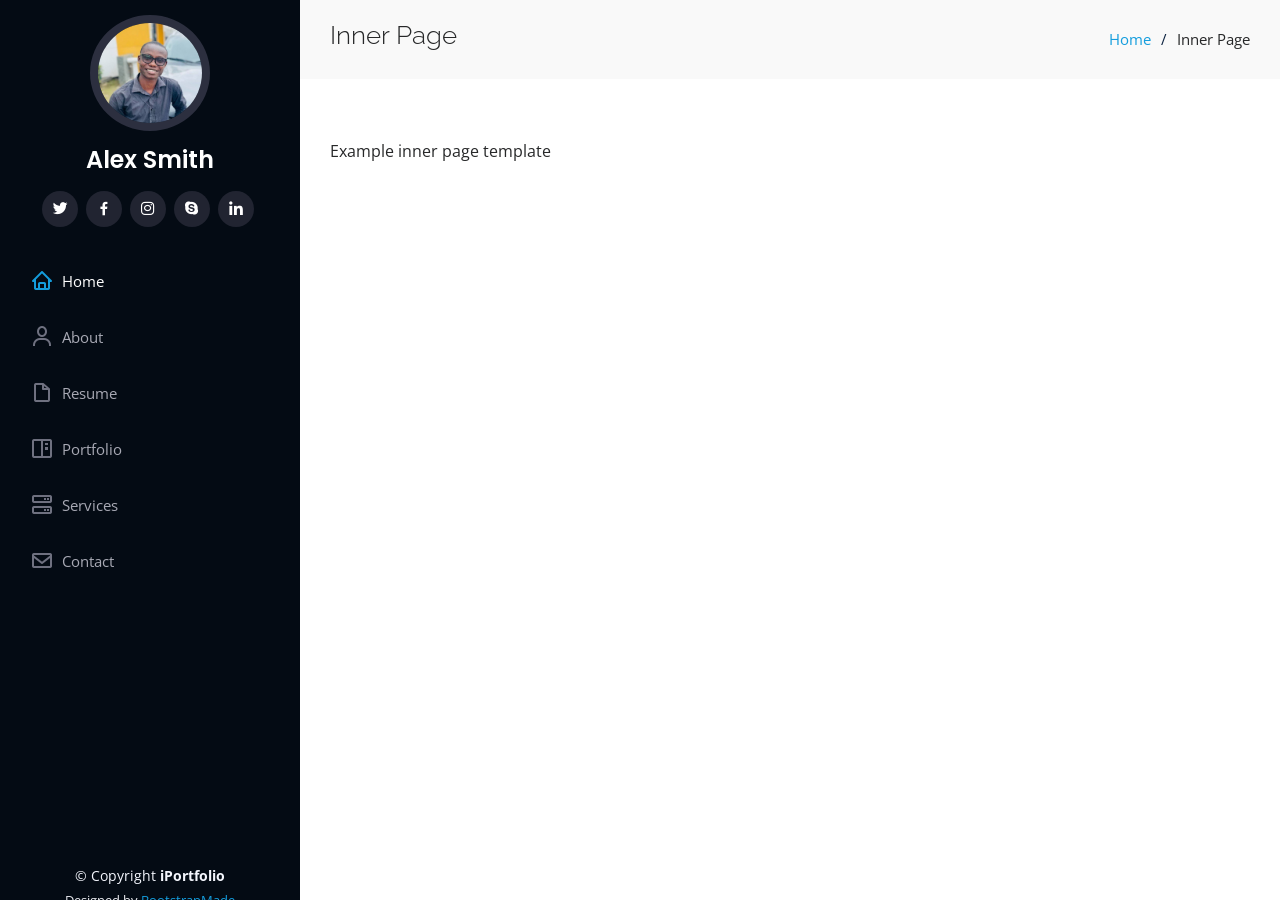
<file: Bootstrap/abyjoe-v2/inner-page.html>
<!DOCTYPE html>
<html lang="en">

<head>
  <meta charset="utf-8">
  <meta content="width=device-width, initial-scale=1.0" name="viewport">

  <title>Inner Page - iPortfolio Bootstrap Template</title>
  <meta content="" name="description">
  <meta content="" name="keywords">

  <!-- Favicons -->
  <link href="assets/img/favicon.png" rel="icon">
  <link href="assets/img/apple-touch-icon.png" rel="apple-touch-icon">

  <!-- Google Fonts -->
  <link href="https://fonts.googleapis.com/css?family=Open+Sans:300,300i,400,400i,600,600i,700,700i|Raleway:300,300i,400,400i,500,500i,600,600i,700,700i|Poppins:300,300i,400,400i,500,500i,600,600i,700,700i" rel="stylesheet">

  <!-- Vendor CSS Files -->
  <link href="assets/vendor/aos/aos.css" rel="stylesheet">
  <link href="assets/vendor/bootstrap/css/bootstrap.min.css" rel="stylesheet">
  <link href="assets/vendor/bootstrap-icons/bootstrap-icons.css" rel="stylesheet">
  <link href="assets/vendor/boxicons/css/boxicons.min.css" rel="stylesheet">
  <link href="assets/vendor/glightbox/css/glightbox.min.css" rel="stylesheet">
  <link href="assets/vendor/swiper/swiper-bundle.min.css" rel="stylesheet">

  <!-- Template Main CSS File -->
  <link href="assets/css/style.css" rel="stylesheet">

  <!-- =======================================================
  * Template Name: iPortfolio
  * Updated: Sep 18 2023 with Bootstrap v5.3.2
  * Template URL: https://bootstrapmade.com/iportfolio-bootstrap-portfolio-websites-template/
  * Author: BootstrapMade.com
  * License: https://bootstrapmade.com/license/
  ======================================================== -->
</head>

<body>

  <!-- ======= Mobile nav toggle button ======= -->
  <i class="bi bi-list mobile-nav-toggle d-xl-none"></i>

  <!-- ======= Header ======= -->
  <header id="header">
    <div class="d-flex flex-column">

      <div class="profile">
        <img src="assets/img/profile-img.jpg" alt="" class="img-fluid rounded-circle">
        <h1 class="text-light"><a href="index.html">Alex Smith</a></h1>
        <div class="social-links mt-3 text-center">
          <a href="#" class="twitter"><i class="bx bxl-twitter"></i></a>
          <a href="#" class="facebook"><i class="bx bxl-facebook"></i></a>
          <a href="#" class="instagram"><i class="bx bxl-instagram"></i></a>
          <a href="#" class="google-plus"><i class="bx bxl-skype"></i></a>
          <a href="#" class="linkedin"><i class="bx bxl-linkedin"></i></a>
        </div>
      </div>

      <nav id="navbar" class="nav-menu navbar">
        <ul>
          <li><a href="#hero" class="nav-link scrollto active"><i class="bx bx-home"></i> <span>Home</span></a></li>
          <li><a href="#about" class="nav-link scrollto"><i class="bx bx-user"></i> <span>About</span></a></li>
          <li><a href="#resume" class="nav-link scrollto"><i class="bx bx-file-blank"></i> <span>Resume</span></a></li>
          <li><a href="#portfolio" class="nav-link scrollto"><i class="bx bx-book-content"></i> <span>Portfolio</span></a></li>
          <li><a href="#services" class="nav-link scrollto"><i class="bx bx-server"></i> <span>Services</span></a></li>
          <li><a href="#contact" class="nav-link scrollto"><i class="bx bx-envelope"></i> <span>Contact</span></a></li>
        </ul>
      </nav><!-- .nav-menu -->
    </div>
  </header><!-- End Header -->

  <main id="main">

    <!-- ======= Breadcrumbs ======= -->
    <section class="breadcrumbs">
      <div class="container">

        <div class="d-flex justify-content-between align-items-center">
          <h2>Inner Page</h2>
          <ol>
            <li><a href="index.html">Home</a></li>
            <li>Inner Page</li>
          </ol>
        </div>

      </div>
    </section><!-- End Breadcrumbs -->

    <section class="inner-page">
      <div class="container">
        <p>
          Example inner page template
        </p>
      </div>
    </section>

  </main><!-- End #main -->

  <!-- ======= Footer ======= -->
  <footer id="footer">
    <div class="container">
      <div class="copyright">
        &copy; Copyright <strong><span>iPortfolio</span></strong>
      </div>
      <div class="credits">
        <!-- All the links in the footer should remain intact. -->
        <!-- You can delete the links only if you purchased the pro version. -->
        <!-- Licensing information: https://bootstrapmade.com/license/ -->
        <!-- Purchase the pro version with working PHP/AJAX contact form: https://bootstrapmade.com/iportfolio-bootstrap-portfolio-websites-template/ -->
        Designed by <a href="https://bootstrapmade.com/">BootstrapMade</a>
      </div>
    </div>
  </footer><!-- End  Footer -->

  <a href="#" class="back-to-top d-flex align-items-center justify-content-center"><i class="bi bi-arrow-up-short"></i></a>

  <!-- Vendor JS Files -->
  <script src="assets/vendor/purecounter/purecounter_vanilla.js"></script>
  <script src="assets/vendor/aos/aos.js"></script>
  <script src="assets/vendor/bootstrap/js/bootstrap.bundle.min.js"></script>
  <script src="assets/vendor/glightbox/js/glightbox.min.js"></script>
  <script src="assets/vendor/isotope-layout/isotope.pkgd.min.js"></script>
  <script src="assets/vendor/swiper/swiper-bundle.min.js"></script>
  <script src="assets/vendor/typed.js/typed.umd.js"></script>
  <script src="assets/vendor/waypoints/noframework.waypoints.js"></script>
  <script src="assets/vendor/php-email-form/validate.js"></script>

  <!-- Template Main JS File -->
  <script src="assets/js/main.js"></script>

</body>

</html>
</file>
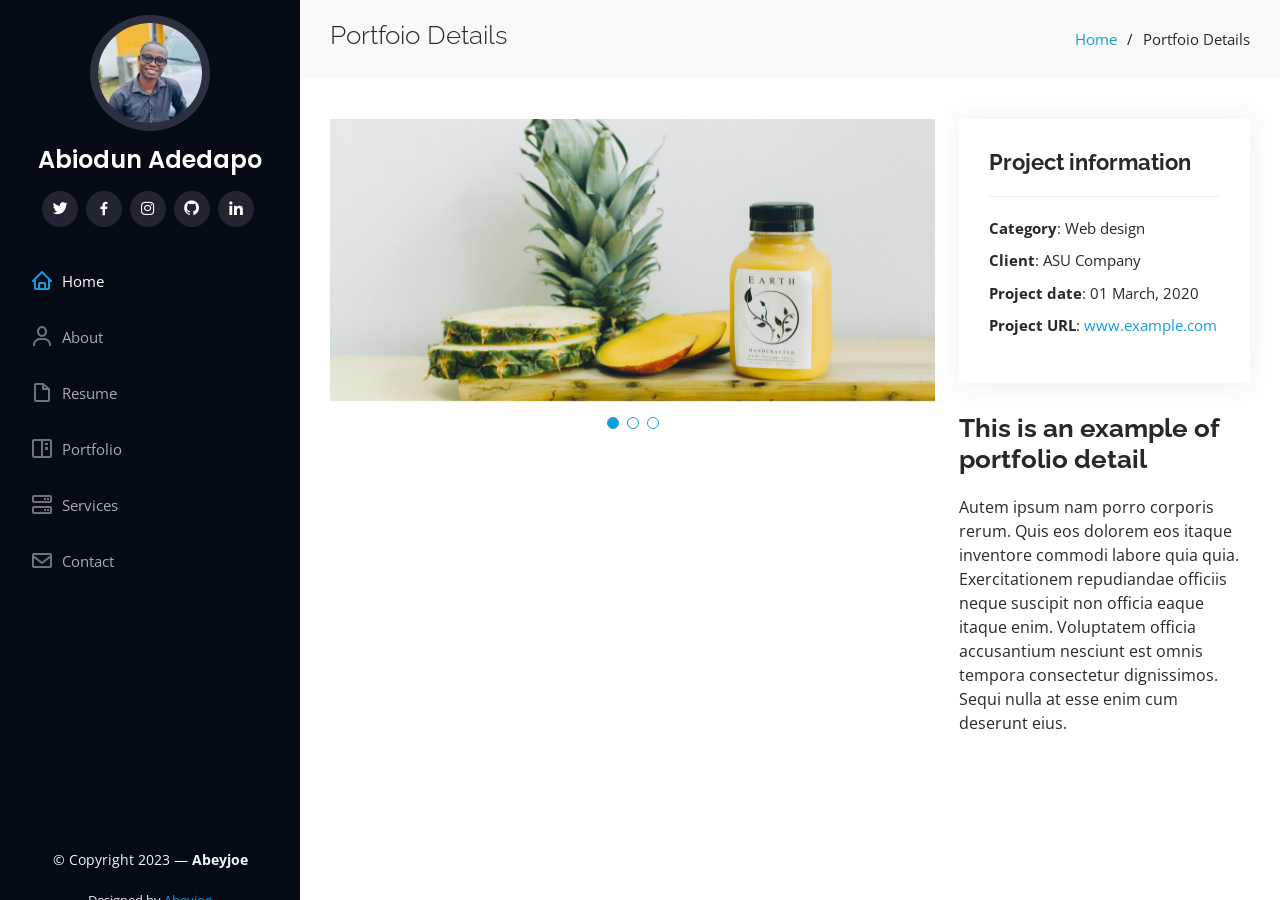
<file: Bootstrap/abyjoe-v2/portfolio-details.html>
<!DOCTYPE html>
<html lang="en">

<head>
  <meta charset="utf-8">
  <meta content="width=device-width, initial-scale=1.0" name="viewport">

  <title>Abiodun Adedapo - Abeyjoe</title>
  <meta content="" name="description">
  <meta content="" name="keywords">

  <!-- Favicons -->
  <link href="assets/img/favicon.png" rel="icon">
  <link href="assets/img/apple-touch-icon.png" rel="apple-touch-icon">

  <!-- Google Fonts -->
  <link href="https://fonts.googleapis.com/css?family=Open+Sans:300,300i,400,400i,600,600i,700,700i|Raleway:300,300i,400,400i,500,500i,600,600i,700,700i|Poppins:300,300i,400,400i,500,500i,600,600i,700,700i" rel="stylesheet">

  <!-- Vendor CSS Files -->
  <link href="assets/vendor/aos/aos.css" rel="stylesheet">
  <link href="assets/vendor/bootstrap/css/bootstrap.min.css" rel="stylesheet">
  <link href="assets/vendor/bootstrap-icons/bootstrap-icons.css" rel="stylesheet">
  <link href="assets/vendor/boxicons/css/boxicons.min.css" rel="stylesheet">
  <link href="assets/vendor/glightbox/css/glightbox.min.css" rel="stylesheet">
  <link href="assets/vendor/swiper/swiper-bundle.min.css" rel="stylesheet">

  <!-- Template Main CSS File -->
  <link href="assets/css/style.css" rel="stylesheet">

</head>

<body>

  <!-- ======= Mobile nav toggle button ======= -->
  <i class="bi bi-list mobile-nav-toggle d-xl-none"></i>

  <!-- ======= Header ======= -->
  <header id="header">
    <div class="d-flex flex-column">

      <div class="profile">
        <img src="assets/img/profile-img.jpg" alt="" class="img-fluid rounded-circle">
        <h1 class="text-light"><a href="index.html">Abiodun Adedapo</a></h1>
        <div class="social-links mt-3 text-center">
          <a href="https://twitter.com/AbeyjoeAbiodun" target="_blank" class="twitter"><i class="bx bxl-twitter"></i></a>
          <a href="https://web.facebook.com/abiodun.adedapo.127" target="_blank" class="facebook"><i class="bx bxl-facebook"></i></a>
          <a href="https://www.instagram.com/adedapo_abiodun/" target="_blank" class="instagram"><i class="bx bxl-instagram"></i></a>
          <!--<a href="#" target="_blank" class="skype"><i class="bx bxl-skype"></i></a>-->
          <a href="https://github.com/abeyjoe" target="_blank" class="gitgub"><i class="bx bxl-github"></i></a>
          <a href="https://www.linkedin.com/in/abiodun-adedapo/" target="_blank" class="linkedin"><i class="bx bxl-linkedin"></i></a>
        </div>
      </div>

      <nav id="navbar" class="nav-menu navbar">
        <ul>
          <li><a href="#hero" class="nav-link scrollto active"><i class="bx bx-home"></i> <span>Home</span></a></li>
          <li><a href="#about" class="nav-link scrollto"><i class="bx bx-user"></i> <span>About</span></a></li>
          <li><a href="#resume" class="nav-link scrollto"><i class="bx bx-file-blank"></i> <span>Resume</span></a></li>
          <li><a href="#portfolio" class="nav-link scrollto"><i class="bx bx-book-content"></i> <span>Portfolio</span></a></li>
          <li><a href="#services" class="nav-link scrollto"><i class="bx bx-server"></i> <span>Services</span></a></li>
          <li><a href="#contact" class="nav-link scrollto"><i class="bx bx-envelope"></i> <span>Contact</span></a></li>
        </ul>
      </nav><!-- .nav-menu -->
    </div>
  </header><!-- End Header -->

  <main id="main">

    <!-- ======= Breadcrumbs ======= -->
    <section id="breadcrumbs" class="breadcrumbs">
      <div class="container">

        <div class="d-flex justify-content-between align-items-center">
          <h2>Portfoio Details</h2>
          <ol>
            <li><a href="index.html">Home</a></li>
            <li>Portfoio Details</li>
          </ol>
        </div>

      </div>
    </section><!-- End Breadcrumbs -->

    <!-- ======= Portfolio Details Section ======= -->
    <section id="portfolio-details" class="portfolio-details">
      <div class="container">

        <div class="row gy-4">

          <div class="col-lg-8">
            <div class="portfolio-details-slider swiper">
              <div class="swiper-wrapper align-items-center">

                <div class="swiper-slide">
                  <img src="assets/img/portfolio/portfolio-details-1.jpg" alt="">
                </div>

                <div class="swiper-slide">
                  <img src="assets/img/portfolio/portfolio-details-2.jpg" alt="">
                </div>

                <div class="swiper-slide">
                  <img src="assets/img/portfolio/portfolio-details-3.jpg" alt="">
                </div>

              </div>
              <div class="swiper-pagination"></div>
            </div>
          </div>

          <div class="col-lg-4">
            <div class="portfolio-info">
              <h3>Project information</h3>
              <ul>
                <li><strong>Category</strong>: Web design</li>
                <li><strong>Client</strong>: ASU Company</li>
                <li><strong>Project date</strong>: 01 March, 2020</li>
                <li><strong>Project URL</strong>: <a href="#">www.example.com</a></li>
              </ul>
            </div>
            <div class="portfolio-description">
              <h2>This is an example of portfolio detail</h2>
              <p>
                Autem ipsum nam porro corporis rerum. Quis eos dolorem eos itaque inventore commodi labore quia quia. Exercitationem repudiandae officiis neque suscipit non officia eaque itaque enim. Voluptatem officia accusantium nesciunt est omnis tempora consectetur dignissimos. Sequi nulla at esse enim cum deserunt eius.
              </p>
            </div>
          </div>

        </div>

      </div>
    </section><!-- End Portfolio Details Section -->

  </main><!-- End #main -->

  <!-- ======= Footer ======= -->
  <footer id="footer">
    <div class="container">
      <div class="copyright">
        <p>&copy; Copyright 2023<!--<script>{{ new Date().getFullYear() }}</script>--> — <strong>Abeyjoe</strong></p>
    </div>
      <div class="credits">
        Designed by <a href="https://abeyjoe.netlify.app/">Abeyjoe</a>
      </div>
    </div>
  </footer><!-- End  Footer -->

  <a href="#" class="back-to-top d-flex align-items-center justify-content-center"><i class="bi bi-arrow-up-short"></i></a>

  <!-- Vendor JS Files -->
  <script src="assets/vendor/purecounter/purecounter_vanilla.js"></script>
  <script src="assets/vendor/aos/aos.js"></script>
  <script src="assets/vendor/bootstrap/js/bootstrap.bundle.min.js"></script>
  <script src="assets/vendor/glightbox/js/glightbox.min.js"></script>
  <script src="assets/vendor/isotope-layout/isotope.pkgd.min.js"></script>
  <script src="assets/vendor/swiper/swiper-bundle.min.js"></script>
  <script src="assets/vendor/typed.js/typed.umd.js"></script>
  <script src="assets/vendor/waypoints/noframework.waypoints.js"></script>
  <script src="assets/vendor/php-email-form/validate.js"></script>

  <!-- Template Main JS File -->
  <script src="assets/js/main.js"></script>

</body>

</html>
</file>
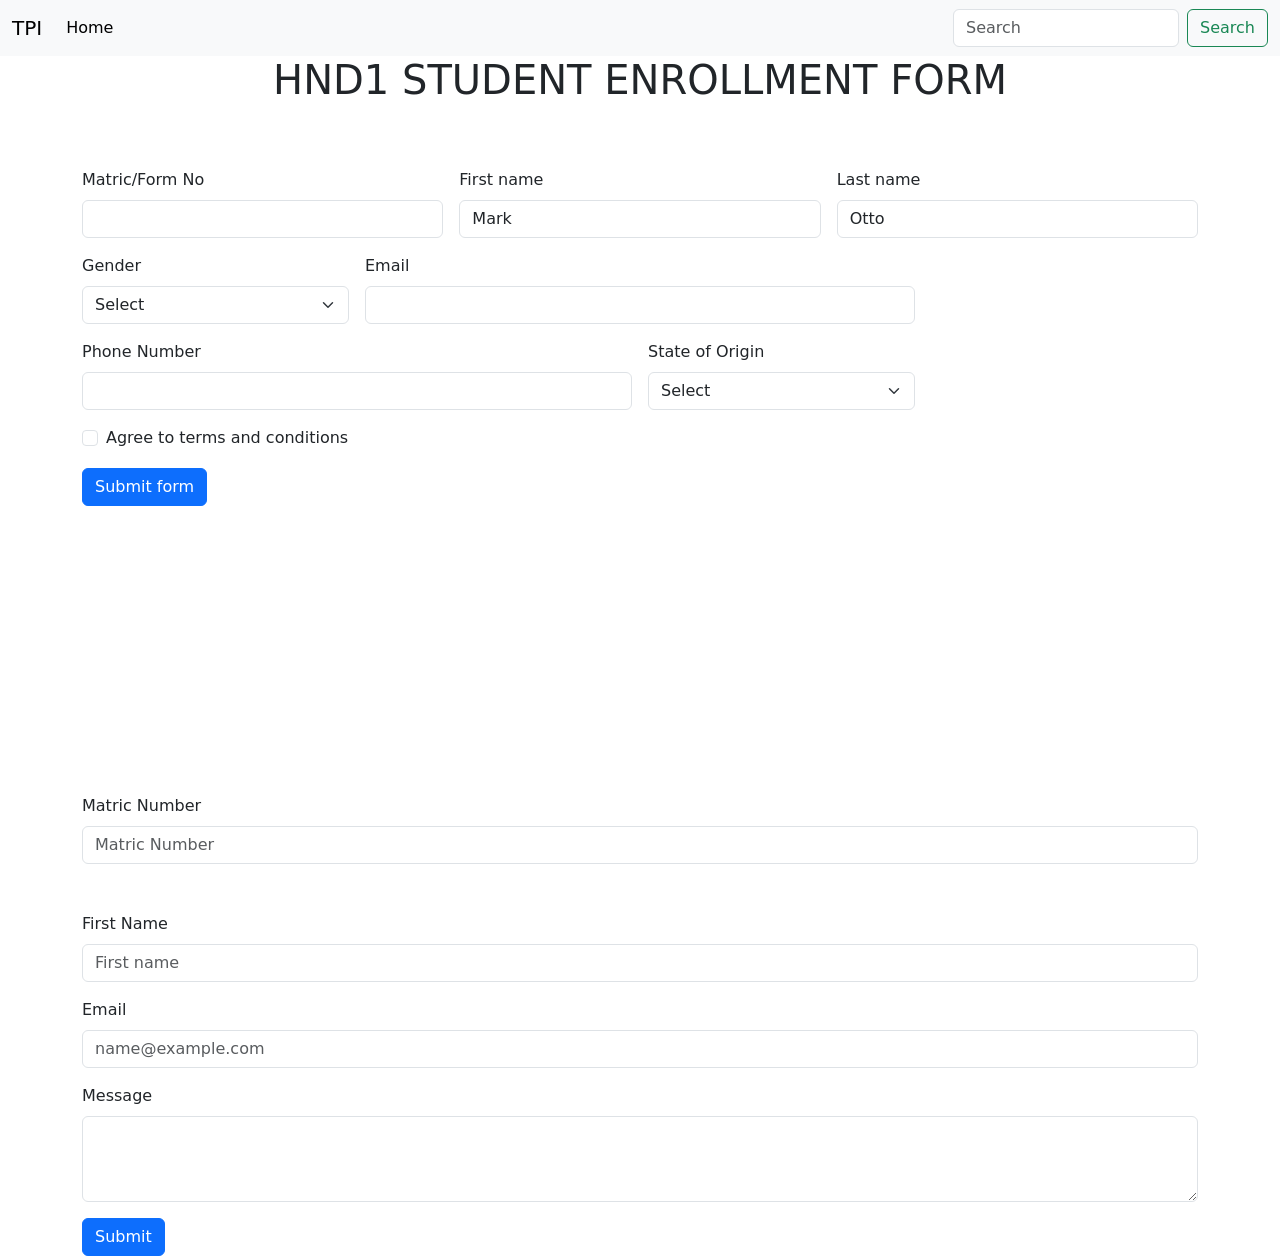
<file: Bootstrap/DBASS/template.html>
<!DOCTYPE html>
<html lang="en">

<head>
    <meta charset="UTF-8">
    <meta name="viewport" content="width=device-width, initial-scale=1.0">
    <title>Template</title>

    <!-- External Links -->
    <link href="https://cdn.jsdelivr.net/npm/bootstrap@5.3.3/dist/css/bootstrap.min.css" rel="stylesheet"
        integrity="sha384-QWTKZyjpPEjISv5WaRU9OFeRpok6YctnYmDr5pNlyT2bRjXh0JMhjY6hW+ALEwIH" crossorigin="anonymous">
</head>

<body>
    <!--NAVIGATION-->
    <nav class="navbar navbar-expand-lg bg-body-tertiary">
        <div class="container-fluid">
            <a class="navbar-brand" href="#">TPI</a>
            <button class="navbar-toggler" type="button" data-bs-toggle="collapse"
                data-bs-target="#navbarSupportedContent" aria-controls="navbarSupportedContent" aria-expanded="false"
                aria-label="Toggle navigation">
                <span class="navbar-toggler-icon"></span>
            </button>
            <div class="collapse navbar-collapse" id="navbarSupportedContent">
                <ul class="navbar-nav me-auto mb-2 mb-lg-0">
                    <li class="nav-item">
                        <a class="nav-link active" aria-current="page" href="#">Home</a>
                    </li>
                    <!--
                    <li class="nav-item">
                        <a class="nav-link" href="#">Link</a>
                    </li>
                    <li class="nav-item dropdown">
                        <a class="nav-link dropdown-toggle" href="#" role="button" data-bs-toggle="dropdown"
                            aria-expanded="false">
                            Dropdown
                        </a>
                        <ul class="dropdown-menu">
                            <li><a class="dropdown-item" href="#">Action</a></li>
                            <li><a class="dropdown-item" href="#">Another action</a></li>
                            <li>
                                <hr class="dropdown-divider">
                            </li>
                            <li><a class="dropdown-item" href="#">Something else here</a></li>
                        </ul>
                    </li>
                    <li class="nav-item">
                        <a class="nav-link disabled" aria-disabled="true">Disabled</a>
                    </li>-->
                </ul>
                <form class="d-flex" role="search">
                    <input class="form-control me-2" type="search" placeholder="Search" aria-label="Search">
                    <button class="btn btn-outline-success" type="submit">Search</button>
                </form>
            </div>
        </div>
    </nav>
    <!--NAVIGATION END-->

    <!--FORM-->
    <div class="container">
        <center>
            <h1>HND1 STUDENT ENROLLMENT FORM</h1>
        </center>

        <form class="row g-3 needs-validation mt-5" novalidate action="./index.html">
            <div class="col-md-4">
                <label for="validationCustom01" class="form-label">Matric/Form No</label>
                <input type="text" class="form-control" name="matric" id="validationCustom01" required minlength="8" maxlength="13">
                <div class="valid-feedback">
                    Looks good!
                </div>
                <div class="invalid-feedback">
                    Please insert valid matric/form number.
                </div>
            </div>


            <div class="col-md-4">
                <label for="validationCustom01" class="form-label">First name</label>
                <input type="text" class="form-control" name="fname" id="validationCustom01" value="Mark" required minlength="3">
                <div class="valid-feedback">
                    Looks good!
                </div>
                <div class="invalid-feedback">
                    What's your first name?
                </div>
            </div>
            <div class="col-md-4">
                <label for="validationCustom02" class="form-label">Last name</label>
                <input type="text" class="form-control" name="lname" id="validationCustom02" value="Otto" required minlength="3">
                <div class="valid-feedback">
                    Looks good!
                </div>
                <div class="invalid-feedback">
                    What's your last name?
                </div>
            </div>

            <div class="col-md-3">
                <label for="validationCustom04" class="form-label">Gender</label>
                <select class="form-select" name="gender" id="validationCustom04" required>
                    <option selected disabled>Select</option>
                    <option value="Male">Male</option>
                    <option value="Female">Female</option>
                    <option value="Other">Other</option>
                </select>
                <div class="invalid-feedback">
                    Please select your gender.
                </div>
            </div>
            <!--
            <div class="col-md-4">
                <label for="validationCustomUsername" class="form-label">Username</label>
                <div class="input-group has-validation">
                    <span class="input-group-text" id="inputGroupPrepend">@</span>
                    <input type="text" class="form-control" id="validationCustomUsername"
                        aria-describedby="inputGroupPrepend" required minlength="4">
                        <div class="invalid-feedback">
                            Please choose a username.
                        </div>
                        <div class="valid-feedback">
                            Perfect username!
                        </div>
                </div>
            </div>-->
            <div class="col-md-6">
                <label for="validationCustom03" class="form-label">Email</label>
                <input type="email" class="form-control" name="email" id="validationCustom03" required>
                <div class="invalid-feedback">
                    Please provide a valid city.
                </div>
                <div class="valid-feedback">
                    Looks good!
                </div>
            </div>

            <div class="col-md-6">
                <label for="validationCustom03" class="form-label">Phone Number</label>
                <input type="text" class="form-control" name="phone" id="validationCustom03" required>
                <div class="invalid-feedback">
                    Please provide a valid phone number.
                </div>
                <div class="valid-feedback">
                    Looks good!
                </div>
            </div>

            
            <div class="col-md-3">
                <label for="validationCustom04" class="form-label">State of Origin</label>
                <select class="form-select" name="sor" id="validationCustom04" required>
                    <option selected disabled>Select</option>
                    <option value="Abia">Abia</option>
                    <option value="Adamawa">Adamawa</option>
                    <option value="Akwa Ibom">Akwa Ibom</option>
                    <option value="Anabra">Anabra</option>
                    <option value="Bauchi">Bauchi</option>
                    <option value="Bayelsa">Bayelsa</option>
                    <option value="Benue">Benue</option>
                    <option value="Borno">Borno</option>
                    <option value="Cross River">Cross River</option>
                    <option value="Delta">Delta</option>
                    <option value="Eboyi">Eboyi</option>
                    <option value="Edo">Edo</option>
                    <option value="Ekiti">Ekiti</option>
                    <option value="Enugu">Enugu</option>
                    <option value="Gombe">Gombe</option>
                    <option value="Imo">Imo</option>
                    <option value="Jigawa">Jigawa</option>
                    <option value="Kaduna">Kaduna</option>
                    <option value="Kano">Kano</option>
                    <option value="Katsina">Katsina</option>
                    <option value="Kebbi">Kebbi</option>
                    <option value="Kogi">Kogi</option>
                    <option value="Kwara">Kwara</option>
                    <option value="Lagos">Lagos</option>
                    <option value="Nasarawa">Nasarawa</option>
                    <option value="Niger">Niger</option>
                    <option value="Ogun">Ogun</option>
                    <option value="Ondo">Ondo</option>
                    <option value="Osun">Osun</option>
                    <option value="Oyo">Oyo</option>
                    <option value="Platue">Platue</option>
                    <option value="Rivers">Rivers</option>
                    <option value="Sokoto">Sokoto</option>
                    <option value="Taraba">Taraba</option>
                    <option value="Gombe">Gombe</option>
                    <option value="Zamfara">Zamfara</option>
                    <option value="FCT">FCT</option>
                </select>
                <div class="invalid-feedback">
                    Please select your state of origin.
                </div>
            </div>
            <!--
            <div class="col-md-3">
                <label for="validationCustom05" class="form-label">Zip</label>
                <input type="text" class="form-control" id="validationCustom05" required minlength="5" maxlength="6">
                <div class="invalid-feedback">
                    Please provide a valid zip.
                </div>
                <div class="valid-feedback">
                    Looks good!
                </div>
            </div>-->
            <div class="col-12">
                <div class="form-check">
                    <input class="form-check-input" name="tnc" type="checkbox" value="" id="invalidCheck" required>
                    <label class="form-check-label" for="invalidCheck">
                        Agree to terms and conditions
                    </label>
                    <div class="invalid-feedback">
                        You must agree before submitting.
                    </div>
                </div>
            </div>
            <div class="col-12">
                <button class="btn btn-primary" type="submit">Submit form</button>
            </div>
        </form>
















        <br><br><br><br><br><br><br><br><br><br>

        <form action="">
            <div class="mb-3 mt-5">
                <label class="form-label">Matric Number</label>
                <input type="text" class="form-control" placeholder="Matric Number">
            </div>
            <div class="mb-3 mt-5">
                <label class="form-label">First Name</label>
                <input type="text" class="form-control" placeholder="First name">
            </div>
            <div class="mb-3">
                <label class="form-label">Email</label>
                <input type="email" class="form-control" placeholder="name@example.com">
            </div>

            <div class="mb-3">
                <label class="form-label">Message</label>
                <textarea class="form-control" rows="3"></textarea>
            </div>
            <button type="button" class="btn btn-primary">Submit</button>

    </div>
    </form>



    </div>
    <!--FORM END-->






    <script src="https://cdn.jsdelivr.net/npm/bootstrap@5.3.3/dist/js/bootstrap.bundle.min.js"
        integrity="sha384-YvpcrYf0tY3lHB60NNkmXc5s9fDVZLESaAA55NDzOxhy9GkcIdslK1eN7N6jIeHz"
        crossorigin="anonymous"></script>

    <script>
        // Example starter JavaScript for disabling form submissions if there are invalid fields
        (() => {
            'use strict'

            // Fetch all the forms we want to apply custom Bootstrap validation styles to
            const forms = document.querySelectorAll('.needs-validation')

            // Loop over them and prevent submission
            Array.from(forms).forEach(form => {
                form.addEventListener('submit', event => {
                    if (!form.checkValidity()) {
                        event.preventDefault()
                        event.stopPropagation()
                    }

                    form.classList.add('was-validated')
                }, false)
            })
        })()
    </script>
</body>

</html>
</file>
<file: Bootstrap/abyjoe-v2/assets/css/style.css>
/**
* Template Name: iPortfolio
* Updated: Sep 18 2023 with Bootstrap v5.3.2
* Template URL: https://bootstrapmade.com/iportfolio-bootstrap-portfolio-websites-template/
* Author: BootstrapMade.com
* License: https://bootstrapmade.com/license/
*/

/*--------------------------------------------------------------
# General
--------------------------------------------------------------*/
body {
  font-family: "Open Sans", sans-serif;
  color: #272829;
}

a {
  color: #149ddd;
  text-decoration: none;
}

a:hover {
  color: #37b3ed;
  text-decoration: none;
}

h1,
h2,
h3,
h4,
h5,
h6 {
  font-family: "Raleway", sans-serif;
}

/*--------------------------------------------------------------
# Back to top button
--------------------------------------------------------------*/
.back-to-top {
  position: fixed;
  visibility: hidden;
  opacity: 0;
  right: 15px;
  bottom: 15px;
  z-index: 996;
  background: #149ddd;
  width: 40px;
  height: 40px;
  border-radius: 50px;
  transition: all 0.4s;
}

.back-to-top i {
  font-size: 28px;
  color: #fff;
  line-height: 0;
}

.back-to-top:hover {
  background: #2eafec;
  color: #fff;
}

.back-to-top.active {
  visibility: visible;
  opacity: 1;
}

/*--------------------------------------------------------------
# Header
--------------------------------------------------------------*/
#header {
  position: fixed;
  top: 0;
  left: 0;
  bottom: 0;
  width: 300px;
  transition: all ease-in-out 0.5s;
  z-index: 9997;
  transition: all 0.5s;
  padding: 0 15px;
  background: #040b14;
  overflow-y: auto;
}

#header .profile img {
  margin: 15px auto;
  display: block;
  width: 120px;
  border: 8px solid #2c2f3f;
}

#header .profile h1 {
  font-size: 24px;
  margin: 0;
  padding: 0;
  font-weight: 600;
  -moz-text-align-last: center;
  text-align-last: center;
  font-family: "Poppins", sans-serif;
}

#header .profile h1 a,
#header .profile h1 a:hover {
  color: #fff;
  text-decoration: none;
}

#header .profile .social-links a {
  font-size: 18px;
  display: inline-block;
  background: #212431;
  color: #fff;
  line-height: 1;
  padding: 8px 0;
  margin-right: 4px;
  border-radius: 50%;
  text-align: center;
  width: 36px;
  height: 36px;
  transition: 0.3s;
}

#header .profile .social-links a:hover {
  background: #149ddd;
  color: #fff;
  text-decoration: none;
}

#main {
  margin-left: 300px;
}

.container,
.container-fluid {
  padding-left: 30px;
  padding-right: 30px;
}

@media (max-width: 1199px) {
  #header {
    left: -300px;
  }

  #main {
    margin-left: 0;
  }

  .container,
  .container-fluid {
    padding-left: 12px;
    padding-right: 12px;
  }
}

/*--------------------------------------------------------------
# Navigation Menu
--------------------------------------------------------------*/
/* Desktop Navigation */
.nav-menu {
  padding: 30px 0 0 0;
}

.nav-menu * {
  margin: 0;
  padding: 0;
  list-style: none;
}

.nav-menu>ul>li {
  position: relative;
  white-space: nowrap;
}

.nav-menu a,
.nav-menu a:focus {
  display: flex;
  align-items: center;
  color: #a8a9b4;
  padding: 12px 15px;
  margin-bottom: 8px;
  transition: 0.3s;
  font-size: 15px;
}

.nav-menu a i,
.nav-menu a:focus i {
  font-size: 24px;
  padding-right: 8px;
  color: #6f7180;
}

.nav-menu a:hover,
.nav-menu .active,
.nav-menu .active:focus,
.nav-menu li:hover>a {
  text-decoration: none;
  color: #fff;
}

.nav-menu a:hover i,
.nav-menu .active i,
.nav-menu .active:focus i,
.nav-menu li:hover>a i {
  color: #149ddd;
}

/* Mobile Navigation */
.mobile-nav-toggle {
  position: fixed;
  right: 15px;
  top: 15px;
  z-index: 9998;
  border: 0;
  font-size: 24px;
  transition: all 0.4s;
  outline: none !important;
  background-color: #149ddd;
  color: #fff;
  width: 40px;
  height: 40px;
  display: inline-flex;
  align-items: center;
  justify-content: center;
  line-height: 0;
  border-radius: 50px;
  cursor: pointer;
}

.mobile-nav-active {
  overflow: hidden;
}

.mobile-nav-active #header {
  left: 0;
}

/*--------------------------------------------------------------
# Hero Section
--------------------------------------------------------------*/
#hero {
  width: 100%;
  height: 100vh;
  background: url("../img/hero1.jpg") top center;
  background-size: cover;
}

#hero:before {
  content: "";
  background: rgba(5, 13, 24, 0.3);
  position: absolute;
  bottom: 0;
  top: 0;
  left: 0;
  right: 0;
  z-index: 1;
}

#hero .hero-container {
  position: relative;
  z-index: 2;
  min-width: 300px;
}

#hero h1 {
  margin: 0 0 10px 0;
  font-size: 64px;
  font-weight: 700;
  line-height: 56px;
  color: #fff;
}

#hero p {
  color: #fff;
  margin-bottom: 50px;
  font-size: 26px;
  font-family: "Poppins", sans-serif;
}

#hero p span {
  color: #fff;
  padding-bottom: 4px;
  letter-spacing: 1px;
  border-bottom: 3px solid #149ddd;
}

@media (min-width: 1024px) {
  #hero {
    background-attachment: fixed;
  }
}

@media (max-width: 768px) {
  #hero h1 {
    font-size: 28px;
    line-height: 36px;
  }

  #hero h2 {
    font-size: 18px;
    line-height: 24px;
    margin-bottom: 30px;
  }
}

/*--------------------------------------------------------------
# Sections General
--------------------------------------------------------------*/
section {
  padding: 60px 0;
  overflow: hidden;
}

.section-bg {
  background: #f5f8fd;
}

.section-title {
  padding-bottom: 30px;
}

.section-title h2 {
  font-size: 32px;
  font-weight: bold;
  margin-bottom: 20px;
  padding-bottom: 20px;
  position: relative;
  color: #173b6c;
}

.section-title h2::after {
  content: "";
  position: absolute;
  display: block;
  width: 50px;
  height: 3px;
  background: #149ddd;
  bottom: 0;
  left: 0;
}

.section-title p {
  margin-bottom: 0;
}

/*--------------------------------------------------------------
# About
--------------------------------------------------------------*/
.about .content h3 {
  font-weight: 700;
  font-size: 26px;
  color: #173b6c;
}

.about .content ul {
  list-style: none;
  padding: 0;
}

.about .content ul li {
  margin-bottom: 20px;
  display: flex;
  align-items: center;
}

.about .content ul strong {
  margin-right: 10px;
}

.about .content ul i {
  font-size: 16px;
  margin-right: 5px;
  color: #149ddd;
  line-height: 0;
}

.about .content p:last-child {
  margin-bottom: 0;
}

/*--------------------------------------------------------------
# Facts
--------------------------------------------------------------*/
.facts {
  padding-bottom: 30px;
}

.facts .count-box {
  padding: 30px;
  width: 100%;
}

.facts .count-box i {
  display: block;
  font-size: 44px;
  color: #149ddd;
  float: left;
  line-height: 0;
}

.facts .count-box span {
  font-size: 48px;
  line-height: 40px;
  display: block;
  font-weight: 700;
  color: #050d18;
  margin-left: 60px;
}

.facts .count-box p {
  padding: 15px 0 0 0;
  margin: 0 0 0 60px;
  font-family: "Raleway", sans-serif;
  font-size: 14px;
  color: #122f57;
}

.facts .count-box a {
  font-weight: 600;
  display: block;
  margin-top: 20px;
  color: #122f57;
  font-size: 15px;
  font-family: "Poppins", sans-serif;
  transition: ease-in-out 0.3s;
}

.facts .count-box a:hover {
  color: #1f5297;
}

/*--------------------------------------------------------------
# Akills
--------------------------------------------------------------*/
.skills .progress {
  height: 60px;
  display: block;
  background: none;
  border-radius: 0;
}

.skills .progress .skill {
  padding: 0;
  margin: 0 0 6px 0;
  text-transform: uppercase;
  display: block;
  font-weight: 600;
  font-family: "Poppins", sans-serif;
  color: #050d18;
}

.skills .progress .skill .val {
  float: right;
  font-style: normal;
}

.skills .progress-bar-wrap {
  background: #dce8f8;
  height: 10px;
}

.skills .progress-bar {
  width: 1px;
  height: 10px;
  transition: 0.9s;
  background-color: #149ddd;
}

/*--------------------------------------------------------------
# Resume
--------------------------------------------------------------*/
.resume .resume-title {
  font-size: 26px;
  font-weight: 700;
  margin-top: 20px;
  margin-bottom: 20px;
  color: #050d18;
}

.resume .resume-item {
  padding: 0 0 20px 20px;
  margin-top: -2px;
  border-left: 2px solid #1f5297;
  position: relative;
}

.resume .resume-item h4 {
  line-height: 18px;
  font-size: 18px;
  font-weight: 600;
  text-transform: uppercase;
  font-family: "Poppins", sans-serif;
  color: #050d18;
  margin-bottom: 10px;
}

.resume .resume-item h5 {
  font-size: 16px;
  background: #e4edf9;
  padding: 5px 15px;
  display: inline-block;
  font-weight: 600;
  margin-bottom: 10px;
}

.resume .resume-item ul {
  padding-left: 20px;
}

.resume .resume-item ul li {
  padding-bottom: 10px;
}

.resume .resume-item:last-child {
  padding-bottom: 0;
}

.resume .resume-item::before {
  content: "";
  position: absolute;
  width: 16px;
  height: 16px;
  border-radius: 50px;
  left: -9px;
  top: 0;
  background: #fff;
  border: 2px solid #1f5297;
}

/*--------------------------------------------------------------
# Portfolio
--------------------------------------------------------------*/
.portfolio .portfolio-item {
  margin-bottom: 30px;
}

.portfolio #portfolio-flters {
  padding: 0;
  margin: 0 auto 35px auto;
  list-style: none;
  text-align: center;
  background: #fff;
  border-radius: 50px;
  padding: 2px 15px;
}

.portfolio #portfolio-flters li {
  cursor: pointer;
  display: inline-block;
  padding: 10px 15px 8px 15px;
  font-size: 14px;
  font-weight: 600;
  line-height: 1;
  text-transform: uppercase;
  color: #272829;
  margin-bottom: 5px;
  transition: all 0.3s ease-in-out;
}

.portfolio #portfolio-flters li:hover,
.portfolio #portfolio-flters li.filter-active {
  color: #149ddd;
}

.portfolio #portfolio-flters li:last-child {
  margin-right: 0;
}

.portfolio .portfolio-wrap {
  transition: 0.3s;
  position: relative;
  overflow: hidden;
  z-index: 1;
}

.portfolio .portfolio-wrap::before {
  content: "";
  background: rgba(255, 255, 255, 0.5);
  position: absolute;
  left: 0;
  right: 0;
  top: 0;
  bottom: 0;
  transition: all ease-in-out 0.3s;
  z-index: 2;
  opacity: 0;
}

.portfolio .portfolio-wrap .portfolio-links {
  opacity: 1;
  left: 0;
  right: 0;
  bottom: -60px;
  z-index: 3;
  position: absolute;
  transition: all ease-in-out 0.3s;
  display: flex;
  justify-content: center;
}

.portfolio .portfolio-wrap .portfolio-links a {
  color: #fff;
  font-size: 28px;
  text-align: center;
  background: rgba(20, 157, 221, 0.75);
  transition: 0.3s;
  width: 50%;
}

.portfolio .portfolio-wrap .portfolio-links a:hover {
  background: rgba(20, 157, 221, 0.95);
}

.portfolio .portfolio-wrap .portfolio-links a+a {
  border-left: 1px solid #37b3ed;
}

.portfolio .portfolio-wrap:hover::before {
  top: 0;
  left: 0;
  right: 0;
  bottom: 0;
  opacity: 1;
}

.portfolio .portfolio-wrap:hover .portfolio-links {
  opacity: 1;
  bottom: 0;
}

/*--------------------------------------------------------------
# Portfolio Details
--------------------------------------------------------------*/
.portfolio-details {
  padding-top: 40px;
}

.portfolio-details .portfolio-details-slider img {
  width: 100%;
}

.portfolio-details .portfolio-details-slider .swiper-pagination {
  margin-top: 20px;
  position: relative;
}

.portfolio-details .portfolio-details-slider .swiper-pagination .swiper-pagination-bullet {
  width: 12px;
  height: 12px;
  background-color: #fff;
  opacity: 1;
  border: 1px solid #149ddd;
}

.portfolio-details .portfolio-details-slider .swiper-pagination .swiper-pagination-bullet-active {
  background-color: #149ddd;
}

.portfolio-details .portfolio-info {
  padding: 30px;
  box-shadow: 0px 0 30px rgba(5, 13, 24, 0.08);
}

.portfolio-details .portfolio-info h3 {
  font-size: 22px;
  font-weight: 700;
  margin-bottom: 20px;
  padding-bottom: 20px;
  border-bottom: 1px solid #eee;
}

.portfolio-details .portfolio-info ul {
  list-style: none;
  padding: 0;
  font-size: 15px;
}

.portfolio-details .portfolio-info ul li+li {
  margin-top: 10px;
}

.portfolio-details .portfolio-description {
  padding-top: 30px;
}

.portfolio-details .portfolio-description h2 {
  font-size: 26px;
  font-weight: 700;
  margin-bottom: 20px;
}

.portfolio-details .portfolio-description p {
  padding: 0;
}

/*--------------------------------------------------------------
# Services
--------------------------------------------------------------*/
.services .icon-box {
  margin-bottom: 20px;
}

.services .icon {
  float: left;
  display: flex;
  align-items: center;
  justify-content: center;
  width: 54px;
  height: 54px;
  background: #149ddd;
  border-radius: 50%;
  transition: 0.5s;
  border: 1px solid #149ddd;
}

.services .icon i {
  color: #fff;
  font-size: 24px;
  line-height: 0;
}

.services .icon-box:hover .icon {
  background: #fff;
}

.services .icon-box:hover .icon i {
  color: #149ddd;
}

.services .title {
  margin-left: 80px;
  font-weight: 700;
  margin-bottom: 15px;
  font-size: 18px;
}

.services .title a {
  color: #343a40;
}

.services .title a:hover {
  color: #149ddd;
}

.services .description {
  margin-left: 80px;
  line-height: 24px;
  font-size: 14px;
}

/*--------------------------------------------------------------
# Testimonials
--------------------------------------------------------------*/
.testimonials .testimonials-carousel,
.testimonials .testimonials-slider {
  overflow: hidden;
}

.testimonials .testimonial-item {
  box-sizing: content-box;
  text-align: center;
  min-height: 320px;
}

.testimonials .testimonial-item .testimonial-img {
  width: 90px;
  border-radius: 50%;
  margin: 0 auto;
}

.testimonials .testimonial-item h3 {
  font-size: 18px;
  font-weight: bold;
  margin: 10px 0 5px 0;
  color: #111;
}

.testimonials .testimonial-item h4 {
  font-size: 14px;
  color: #999;
  margin: 0;
}

.testimonials .testimonial-item .quote-icon-left,
.testimonials .testimonial-item .quote-icon-right {
  color: #c3e8fa;
  font-size: 26px;
}

.testimonials .testimonial-item .quote-icon-left {
  display: inline-block;
  left: -5px;
  position: relative;
}

.testimonials .testimonial-item .quote-icon-right {
  display: inline-block;
  right: -5px;
  position: relative;
  top: 10px;
}

.testimonials .testimonial-item p {
  font-style: italic;
  margin: 0 15px 15px 15px;
  padding: 20px;
  background: #fff;
  position: relative;
  margin-bottom: 35px;
  border-radius: 6px;
  box-shadow: 0px 2px 15px rgba(0, 0, 0, 0.1);
}

.testimonials .testimonial-item p::after {
  content: "";
  width: 0;
  height: 0;
  border-top: 20px solid #fff;
  border-right: 20px solid transparent;
  border-left: 20px solid transparent;
  position: absolute;
  bottom: -20px;
  left: calc(50% - 20px);
}

.testimonials .swiper-pagination {
  margin-top: 20px;
  position: relative;
}

.testimonials .swiper-pagination .swiper-pagination-bullet {
  width: 12px;
  height: 12px;
  background-color: #fff;
  opacity: 1;
  border: 1px solid #149ddd;
}

.testimonials .swiper-pagination .swiper-pagination-bullet-active {
  background-color: #149ddd;
}

/*--------------------------------------------------------------
# Contact
--------------------------------------------------------------*/
.contact {
  padding-bottom: 130px;
}

.contact .info {
  padding: 30px;
  background: #fff;
  width: 100%;
  box-shadow: 0 0 24px 0 rgba(0, 0, 0, 0.12);
}

.contact .info i {
  font-size: 20px;
  color: #149ddd;
  float: left;
  width: 44px;
  height: 44px;
  background: #dff3fc;
  display: flex;
  justify-content: center;
  align-items: center;
  border-radius: 50px;
  transition: all 0.3s ease-in-out;
}

.contact .info h4 {
  padding: 0 0 0 60px;
  font-size: 22px;
  font-weight: 600;
  margin-bottom: 5px;
  color: #050d18;
}

.contact .info p {
  padding: 0 0 10px 60px;
  margin-bottom: 20px;
  font-size: 14px;
  color: #173b6c;
}

.contact .info .email p {
  padding-top: 5px;
}

.contact .info .social-links {
  padding-left: 60px;
}

.contact .info .social-links a {
  font-size: 18px;
  display: inline-block;
  background: #333;
  color: #fff;
  line-height: 1;
  padding: 8px 0;
  border-radius: 50%;
  text-align: center;
  width: 36px;
  height: 36px;
  transition: 0.3s;
  margin-right: 10px;
}

.contact .info .social-links a:hover {
  background: #149ddd;
  color: #fff;
}

.contact .info .email:hover i,
.contact .info .address:hover i,
.contact .info .phone:hover i {
  background: #149ddd;
  color: #fff;
}

.contact .php-email-form {
  width: 100%;
  padding: 30px;
  background: #fff;
  box-shadow: 0 0 24px 0 rgba(0, 0, 0, 0.12);
}

.contact .php-email-form .form-group {
  padding-bottom: 8px;
}

.contact .php-email-form .validate {
  display: none;
  color: red;
  margin: 0 0 15px 0;
  font-weight: 400;
  font-size: 13px;
}

.contact .php-email-form .error-message {
  display: none;
  color: #fff;
  background: #ed3c0d;
  text-align: left;
  padding: 15px;
  font-weight: 600;
}

.contact .php-email-form .error-message br+br {
  margin-top: 25px;
}

.contact .php-email-form .sent-message {
  display: none;
  color: #fff;
  background: #18d26e;
  text-align: center;
  padding: 15px;
  font-weight: 600;
}

.contact .php-email-form .loading {
  display: none;
  background: #fff;
  text-align: center;
  padding: 15px;
}

.contact .php-email-form .loading:before {
  content: "";
  display: inline-block;
  border-radius: 50%;
  width: 24px;
  height: 24px;
  margin: 0 10px -6px 0;
  border: 3px solid #18d26e;
  border-top-color: #eee;
  animation: animate-loading 1s linear infinite;
}

.contact .php-email-form .form-group {
  margin-bottom: 15px;
}

.contact .php-email-form label {
  padding-bottom: 8px;
}

.contact .php-email-form input,
.contact .php-email-form textarea {
  border-radius: 0;
  box-shadow: none;
  font-size: 14px;
}

.contact .php-email-form input {
  height: 44px;
}

.contact .php-email-form textarea {
  padding: 10px 15px;
}

.contact .php-email-form button[type=submit] {
  background: #149ddd;
  border: 0;
  padding: 10px 24px;
  color: #fff;
  transition: 0.4s;
  border-radius: 4px;
}

.contact .php-email-form button[type=submit]:hover {
  background: #37b3ed;
}

@keyframes animate-loading {
  0% {
    transform: rotate(0deg);
  }

  100% {
    transform: rotate(360deg);
  }
}

/*--------------------------------------------------------------
# Breadcrumbs
--------------------------------------------------------------*/
.breadcrumbs {
  padding: 20px 0;
  background: #f9f9f9;
}

.breadcrumbs h2 {
  font-size: 26px;
  font-weight: 300;
}

.breadcrumbs ol {
  display: flex;
  flex-wrap: wrap;
  list-style: none;
  padding: 0;
  margin: 0;
  font-size: 15px;
}

.breadcrumbs ol li+li {
  padding-left: 10px;
}

.breadcrumbs ol li+li::before {
  display: inline-block;
  padding-right: 10px;
  color: #0e2442;
  content: "/";
}

@media (max-width: 768px) {
  .breadcrumbs .d-flex {
    display: block !important;
  }

  .breadcrumbs ol {
    display: block;
  }

  .breadcrumbs ol li {
    display: inline-block;
  }
}

/*--------------------------------------------------------------
# Footer
--------------------------------------------------------------*/
#footer {
  padding: 0;/*15px*/
  margin-bottom: -10px;
  color: #f4f6fd;
  font-size: 14px;
  position: fixed;
  left: 0;
  bottom: 0;
  width: 300px;
  z-index: 9999;
  background: #040b14;
}

#footer .copyright {
  text-align: center;
  padding-top: 5px;
}

#footer .credits {
  padding-top: 5px;
  text-align: center;
  font-size: 13px;
  color: #eaebf0;
}

@media (max-width: 1199px) {
  #footer {
    position: static;
    width: auto;
    padding-right: 20px 15px;
  }
}



.resume-buttons {
  margin: 50px auto;
  padding: 10px;
  border: 1px solid black;
  border-radius: 10px;
  width: 200px;
  background-color: #149ddd;
}
.resume-buttons:hover {
  opacity: 90%;
}
h1.resume{
  margin-bottom: 0;
}
a.pdf{
  color: #fff;
  text-align: center;
}
p.footer{
  font-size: 12px;
}
ul.link li a {
  color: black;
}
ul.link li a:hover {
  color: blueviolet;
}
.email p a {
  color: black;
}
.email p a:hover {
  color: blueviolet;
}
.phone p a {
  color: black;
}
.phone p a:hover {
  color: blueviolet;
}
.row .portfolio-container {
  font-size: 6px;
}
h5.card-title{
  padding: 15px;
}
p.card-text{
  padding: 15px;
}
</file>
